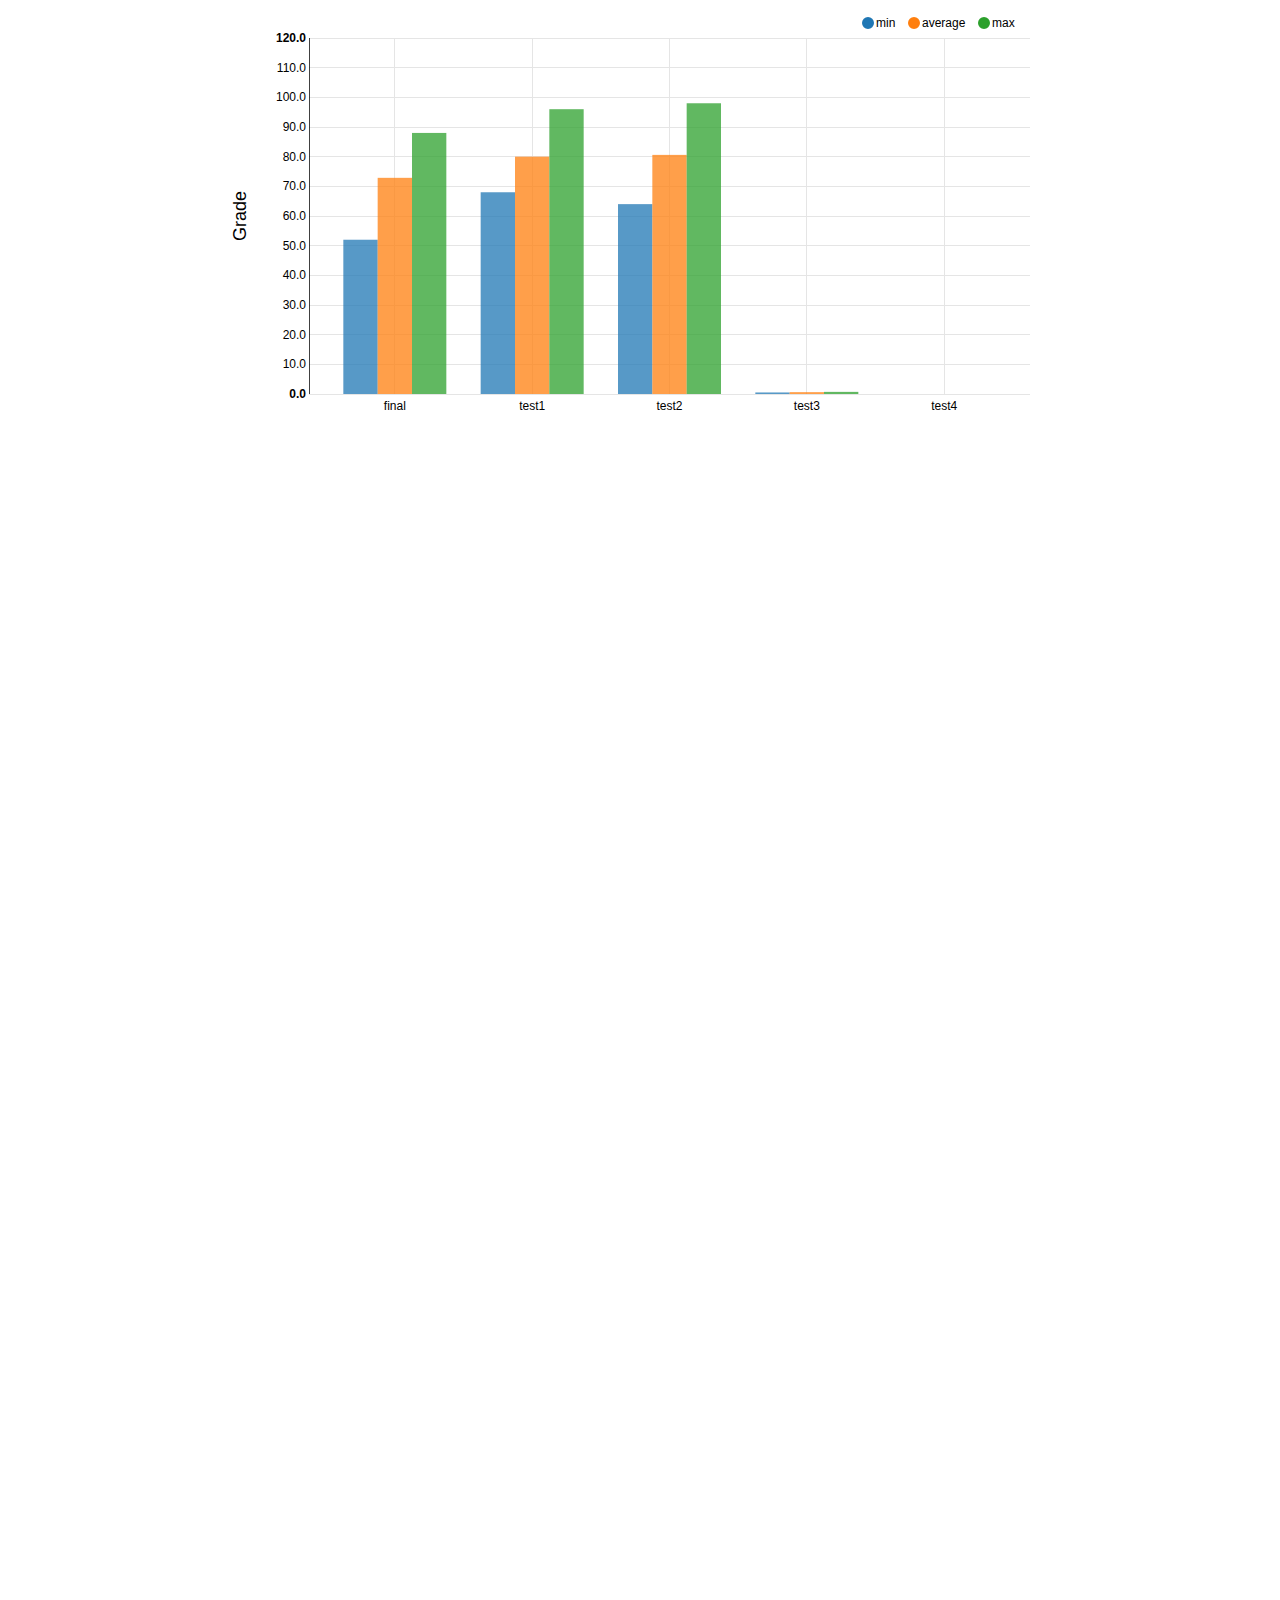
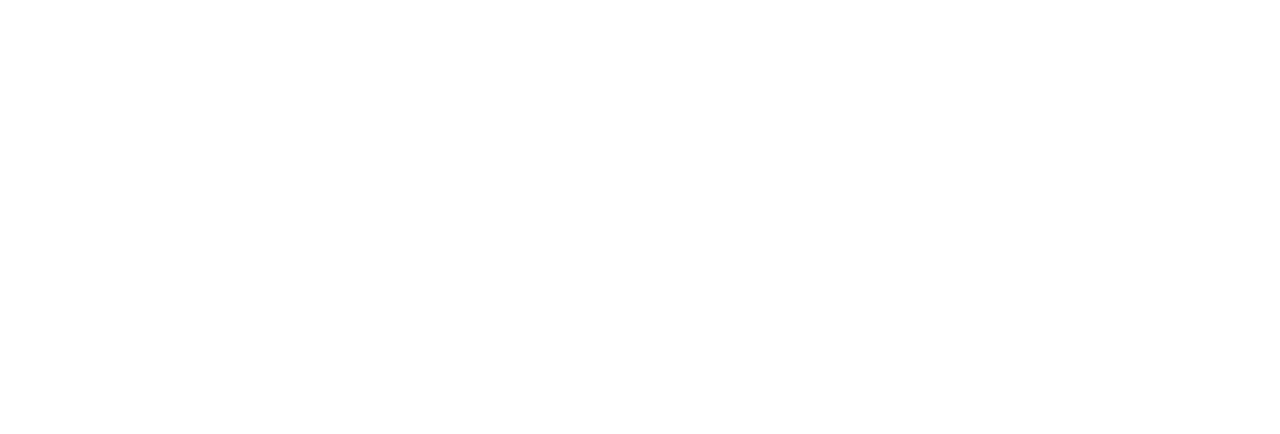
<file: common_html5/js/xapidashboard/examples/childcharts.html>
<html>
<head>
	<title>xAPI Dashboard</title>
	<link rel='stylesheet' href='../lib/nv.d3.css'></link>
	<!--<script type="text/javascript" src="dist/xapidashboard.min.js"></script>-->
	
	<script type="text/javascript" src="../lib/d3.v3.js" charset="utf-8"></script>
	<script type="text/javascript" src="../lib/nv.d3.js"></script>
	<script type="text/javascript" src="../lib/xapiwrapper.min.js"></script>
	<script type="text/javascript" src="../src/chart.js"></script>
	<script type="text/javascript" src="../src/dashboard.js"></script>
	<script type="text/javascript" src="../src/xapicollection.js"></script>
	
	<script src='../extra/gen-lrs-data.js'></script>
</head>
<body>
	<style>
		.nv-axislabel {
			font-size: 18px;
		}
		#main{
			width: 100%;
		}
		svg{
			width: 50%;
			height: 50%;
			float:left;
			clear: left;
		}
		
		#svg{
			width: 65%;
			height: 55%;
			margin: 0 auto;
			float: none;
			
		}
		
		#svg2, #table, #table2{
			width: 40%;
			float: right;
			clear:right;
			text-align:center;
			min-height: 500px;
		}
		
		#children{
			width: 100%;
			clear:both;
			margin-top: -50px;
			padding: 70px 0;
		}
	</style>
	<div id="main">
		<svg id="svg"></svg>
	</div>
	<div id="children">
		<h2 style="text-align:center;"></h2>
		
		<svg id="svg5"></svg>
		<div id="table2"></div>
		
		<svg id="svg3"></svg>
		<svg id="svg2"></svg>
		
		<svg id="svg4"></svg>
		<div id="table"></div>
	</div>

	<script type="text/javascript">
		//To-do: add comments
	
		var wrapper = new XAPIWrapper({"endpoint" : 'https://lrs.adlnet.gov/xAPI/'});
		var dash = new ADL.XAPIDashboard('#svg');
		var saveTest = '', scoreArr, totalStudents = 30;
		
		dash.addStatements(window.statements);
		
		var minMaxAverage = dash.createMultiBarChart({
			pre: function(data){
				return data.where("result.score.raw != null").orderBy("object.definition.name");
			},
			aggregate: ADL.multiAggregate("result.score.raw", ADL.min, ADL.average, ADL.max),
			groupBy:  'object.definition.name',
			customize: function(nvd3Chart){
				nvd3Chart.forceY([0, 120]);
				nvd3Chart.yAxis.axisLabel("Grade");			
			}
		});

		var studentAnswersTable = dash.createTable({
			container: '#table',
			groupBy: 'object.definition.name',
			pre: function(data, event){
				data.where('actor.name = "' + event.in + '"');
			},
			aggregate: ADL.select('result.success'),
			post: function(data){
				//A little postprocessing to remove elements that are not from current test
				//This will eventually be handled by using 'LIKE' (or an arbitrary regex) in where
				var newArr = [];
				for(var i = 0; i < data.length; i++){
					if(data[i].in && data[i].in.indexOf(saveTest) >= 0 && data[i].out != null)
						newArr.push(data[i]);
				}
				newArr.reverse();
				return newArr;
			}
		});

		var studentsInRange = dash.createBarChart({
			container: "#svg4",
			groupBy: 'actor.name',
			pre: function(data, event){
				scoreArr = event.in.split('-');
				return data.where('result.score.raw >= '+scoreArr[0]+' and result.score.raw < '+scoreArr[1]+' and result.score.raw != null and object.definition.name = "' + saveTest + '"')
					.orderBy('result.score.raw', 'desc');
			},
			aggregate: ADL.select('result.score.raw'),
			customize: function(nvd3Chart, event){
				nvd3Chart.xAxis.rotateLabels(45).axisLabel("Student");
				nvd3Chart.yAxis.axisLabel("Grade");
				nvd3Chart.forceY([scoreArr[0] - 5, scoreArr[1]]);
			},
			child: studentAnswersTable
		});
		
		var incorrectStudentsTable = dash.createTable({
			groupBy: 'actor.name',
			pre: function(data, event){
				data.where('result.success = false and object.definition.name = "' + event.in + '"').orderBy("actor.name");
			},
			aggregate: ADL.select("actor.name"),
			container: '#table2'
		});
		
		var incorrectChart = dash.createBarChart({
			pre: function(data, event){
				saveTest = event.in;
				data.where('result.success = false and context.contextActivities.parent.0.id = /'+saveTest+'$/');
			},
			aggregate: ADL.count(),
			groupBy: 'object.definition.name',
			post: function(data){
				data.orderBy('out', 'desc').slice(0, 10);
			},
			customize: function(nvd3Chart){
				nvd3Chart.forceY([0, totalStudents]);
				nvd3Chart.xAxis.rotateLabels(45).axisLabel("Question");
				nvd3Chart.yAxis.axisLabel("% Incorrect");
				ADL.$('h2').textContent = saveTest.charAt(0).toUpperCase() + saveTest.substr(1, saveTest.length) + ' Data';
			},
			container: '#svg5',
			child: incorrectStudentsTable
		});
		
		var scoreRanges = dash.createBarChart({
			container: "#svg3",
			groupBy: "result.score.raw",
			range: {start: 30, end: 100, increment: 10},
			pre: function(data, event){
				return data.where('result.score.raw != null and object.definition.name = "' + saveTest + '"');
			},
			aggregate: ADL.count(),
			post: function(data){
				data.contents.map(function(el){
					el.out *= 1/totalStudents * 100;
				});
			},
			customize: function(nvd3Chart, event){
				nvd3Chart.xAxis.rotateLabels(45).axisLabel("Grade Range");
				nvd3Chart.yAxis.axisLabel("% of Class");
			},
			child: studentsInRange
		});
		
		var scoreRangesPie = dash.createPieChart({
			container: "#svg2",
			groupBy: "result.score.raw",
			range: {start: 30, end: 100, increment: 10},
			pre: function(data, event){
				return data.where('result.score.raw != null and object.definition.name = "' + event.in + '"');
			},
			aggregate: ADL.count(),
			customize: function(chart){ chart.height(450).width(500); },
			child: studentsInRange
		});

		minMaxAverage.addChild([incorrectChart, scoreRanges, scoreRangesPie]);
		minMaxAverage.draw();		

		/*if( window.statements ){
			dash.addStatements(window.statements);
			window.statements = null;
			generateGraphs();
		}
		else {
			dash.fetchAllStatements({'since': new Date(Date.now() - set.day * 30).toISOString()}, wrapper, generateGraphs);
		}*/
	</script>
</body>
</html>
</file>
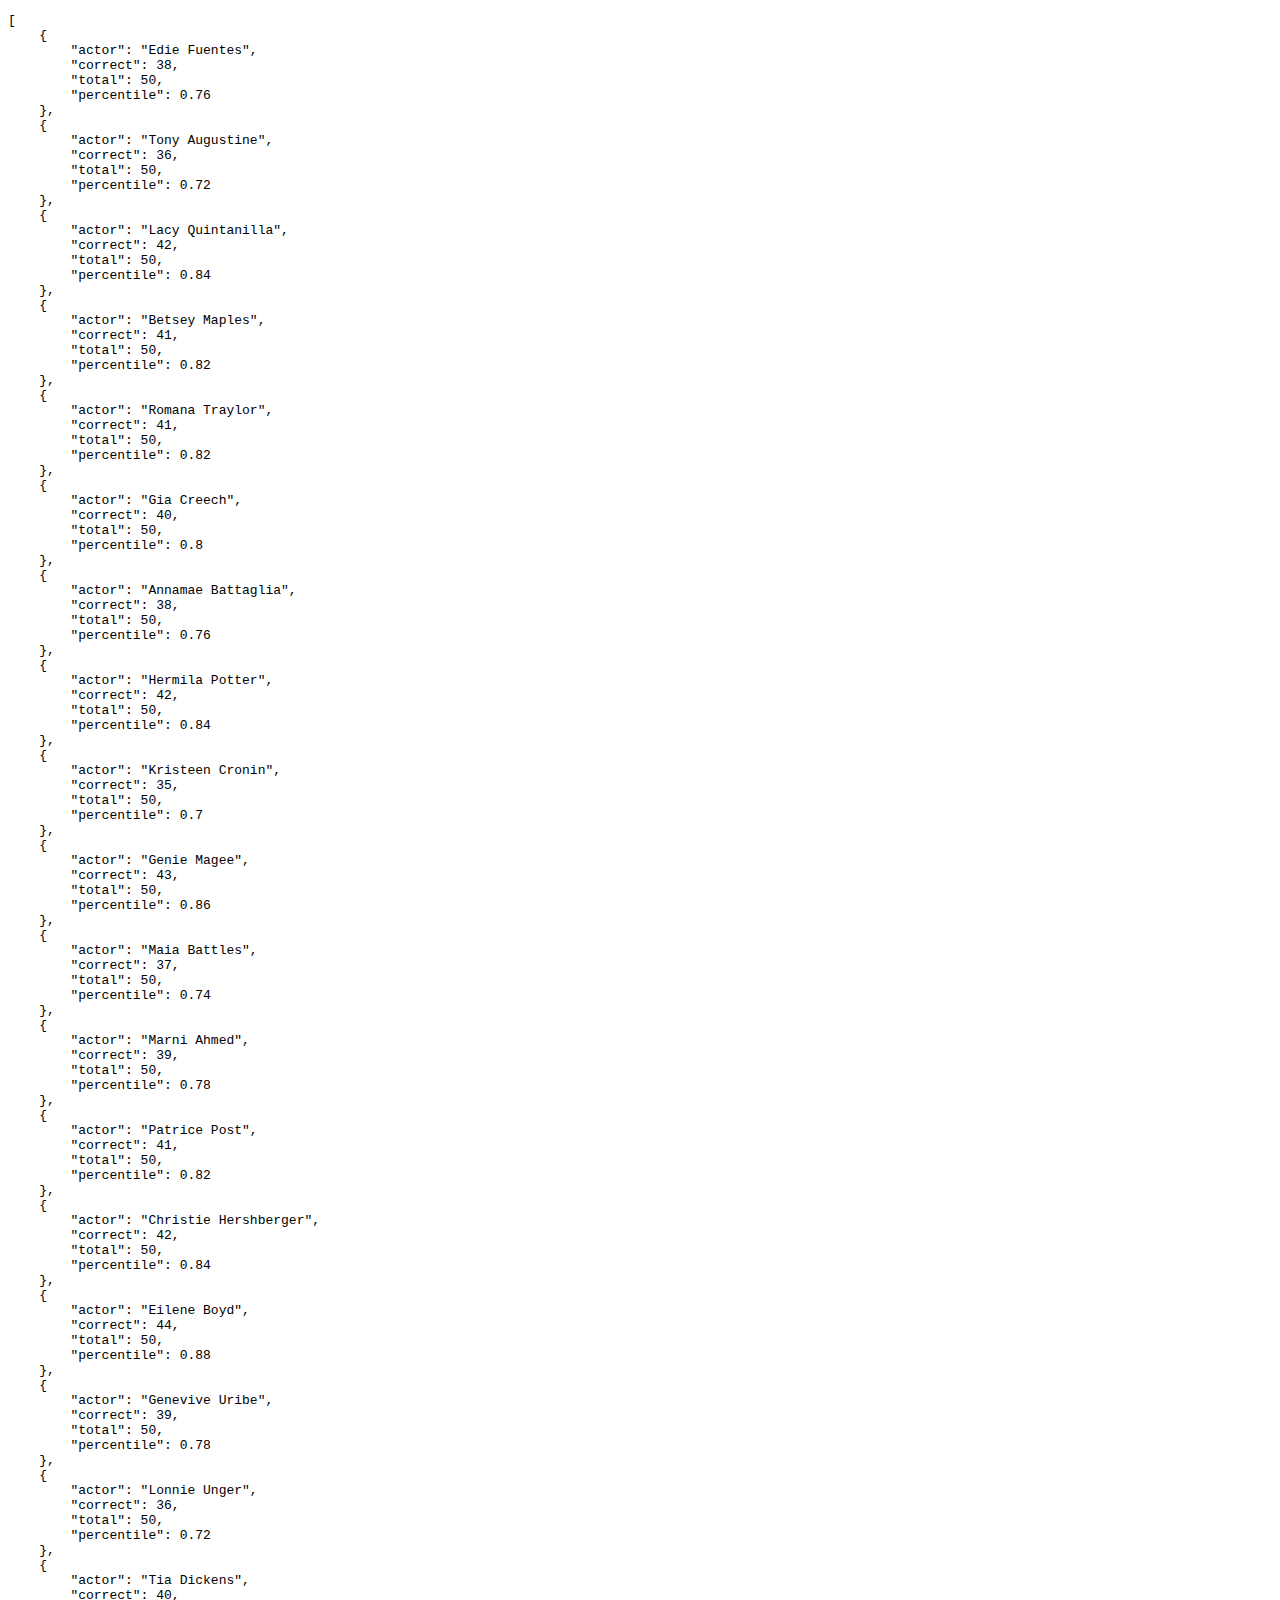
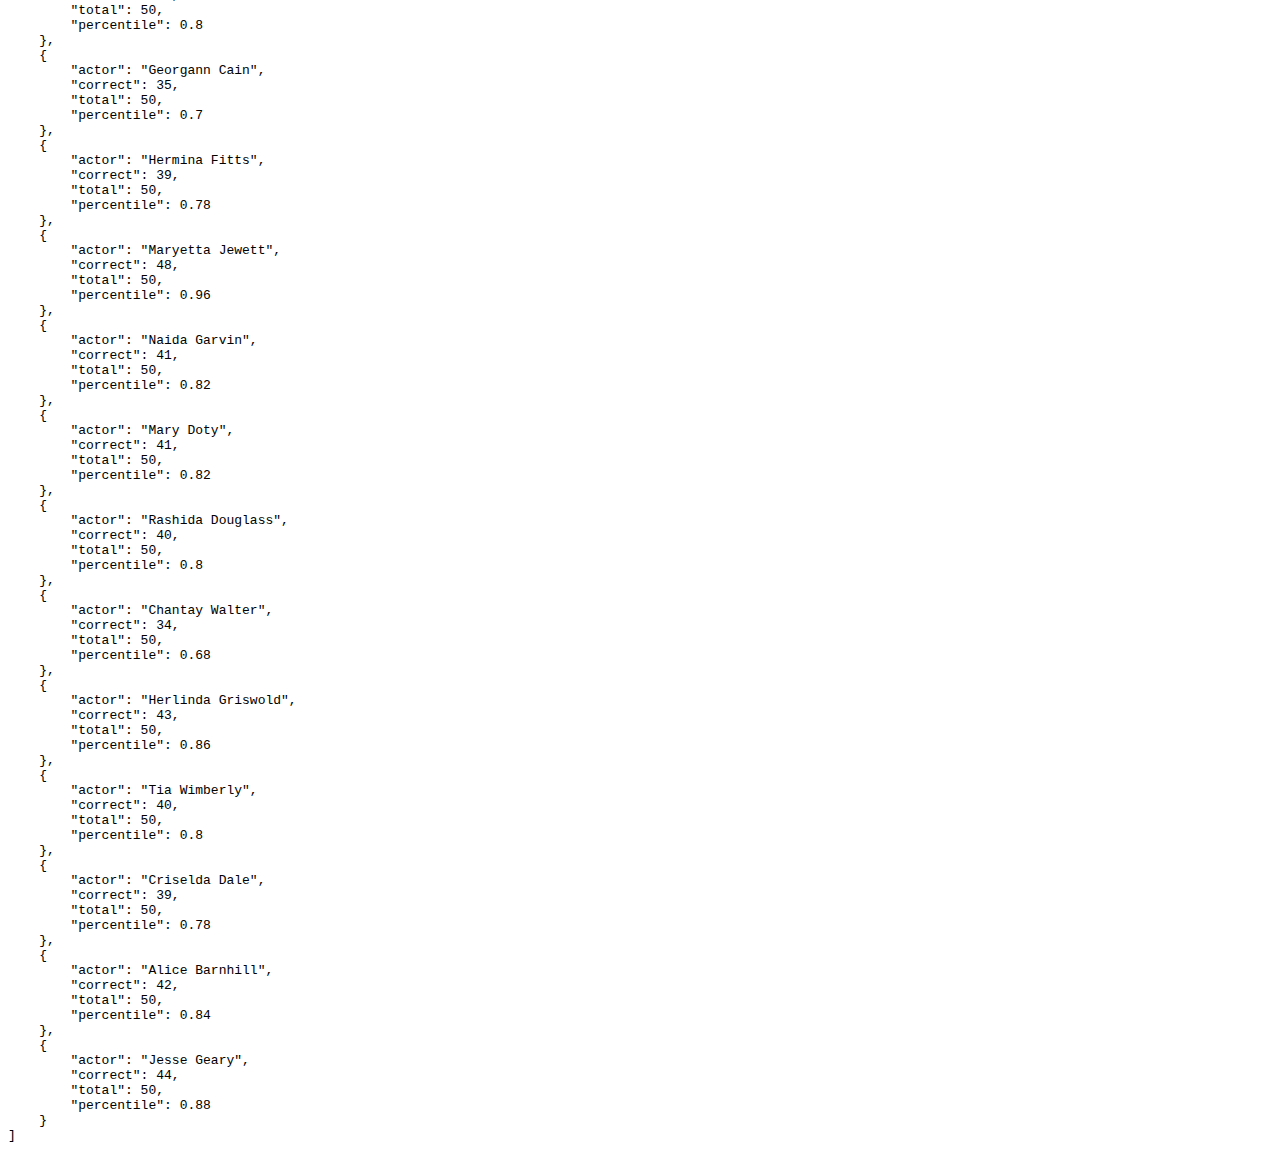
<file: common_html5/js/xapidashboard/examples/computation.html>
<!DOCTYPE html>
<html>
	<head>
		<title>Collection Computation</title>
		<script src='../dist/xapicollection.js'></script>
		<script src='../extra/gen-lrs-data.js'></script>
		<script>
			function ready(){

				console.time('Total operating time');
				var c = new ADL.CollectionSync(window.statements);
				c
					.where('result.success != null and context.contextActivities.parent.0.id = /test1$/')
					.groupBy('actor.name')
					.count()
					.groupBy('result.success')
					.count(1)
					.relate('group','count')
					.select('group as actor, true as correct, count as total')
					.math('percentile', '$(correct)/$(total)')
					.exec(function(data){
						console.timeEnd('Total operating time');
						document.body.innerHTML += '<pre>'+JSON.stringify(data, null, '    ')+'</pre>';
					});

			};
		</script>
	</head>
	<body onload='ready()'>
	</body>
</html>
</file>
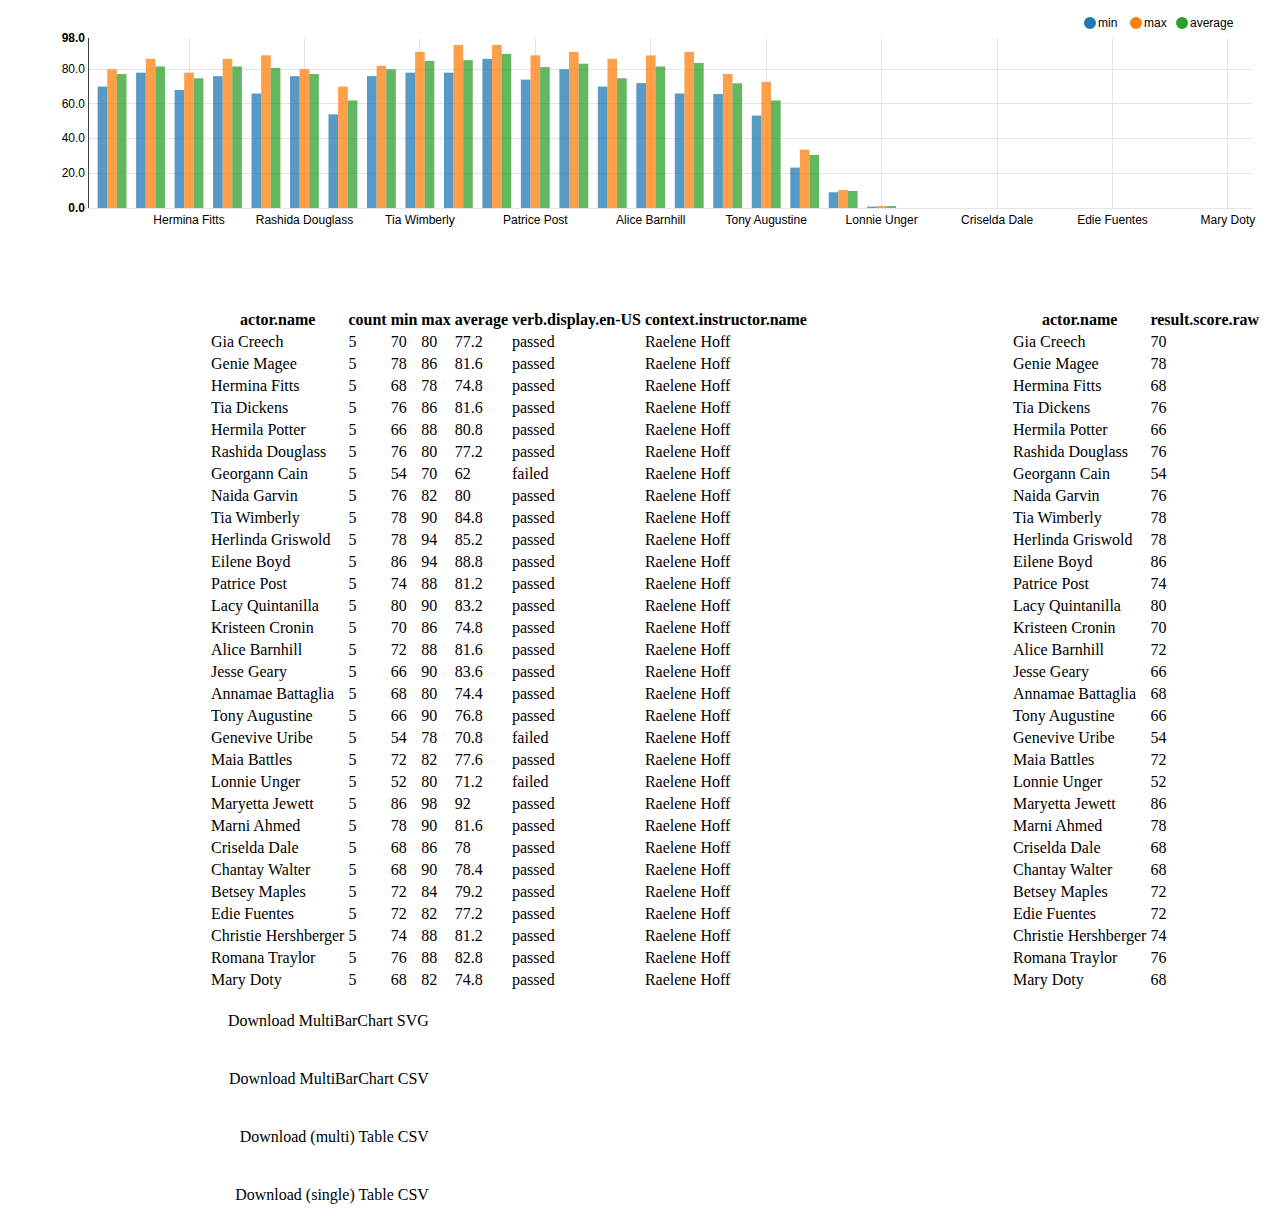
<file: common_html5/js/xapidashboard/examples/multiAggregateExport.html>
<!DOCTYPE html>
<html>
	<head>
		<title>Live LRS Demo</title>
		<link rel='stylesheet' href='../lib/nv.d3.css'/>
		<script type="text/javascript" src="../lib/d3.v3.js" charset="utf-8"></script>
		<script type="text/javascript" src="../lib/nv.d3.js"></script>
		<script type="text/javascript" src="../src/chart.js"></script>
		<script type="text/javascript" src="../src/dashboard.js"></script>
		<script type="text/javascript" src="../src/xapicollection.js"></script>
		<script src='../extra/gen-lrs-data.js'></script>
		<style>
			/* Just some basic styles, nothing really critical */
			div{
				float:left;
				margin-left: 200px;
			}
			.links a{
				display:block;
				float:right;
				margin: 20px;
				clear:both;
			}
		</style>
	</head>
	<body>
		<svg style="height: 300px;" id="multi"></svg>
		<div id='multiTableContainer'></div>
		<div id='tableContainer'></div>
		<div class="links">
			<a id="mbSVG" download="mb.svg">Download MultiBarChart SVG</a>
			<a id="mbCSV" download="mb.csv">Download MultiBarChart CSV</a>
			<a id="mtCSV" download="mt.csv">Download (multi) Table CSV</a>
			<a id="stCSV" download="st.csv">Download (single) Table CSV</a>
		</div>
		<script>
			var dash = new ADL.XAPIDashboard();
			dash.addStatements(window.statements);
			
			//We could have also added a "pre" option to each of the charts
			dash.data.where('result.score.raw != null');
			
			//Add a table
			var table = dash.createTable({
				container: '#tableContainer',
				groupBy: 'actor.name',
				aggregate: ADL.min('result.score.raw')
			});	
			
			//Add a table
			var multiTable = dash.createTable({
				container: '#multiTableContainer',
				groupBy: 'actor.name',
				aggregate: ADL.multiAggregate('result.score.raw', ADL.count, ADL.min, ADL.max, ADL.average, ADL.select('verb.display.en-US'), ADL.select('context.instructor.name'))
			});						

			//Add a multiBarChart
			var multiBar = dash.createMultiBarChart({
				container: '#multi',
				groupBy: 'actor.name',
				aggregate: ADL.multiAggregate('result.score.raw', ADL.min, ADL.max, ADL.average)
			});

			table.draw();
			multiTable.draw();
			multiBar.draw();
			
			//We use setTimeout before exporting the data because we must wait until 
			//the charts have finished processing and asynchronously drawing
			window.setTimeout(function(){
				
				//ADL.$ is equal to window.querySelector. What we do is we select each of the links
				//and set their href properties to either an SVG data URI or a CSV data URI. The browser
				//should download the data because we've added the "download" attribute to each "a" tag in the HTML above
				ADL.$('#mbSVG').href = multiBar.getSVGDataURI();
				ADL.$('#mbCSV').href = multiBar.getCSVDataURI();
				ADL.$('#mtCSV').href = multiTable.getCSVDataURI();
				ADL.$('#stCSV').href = table.getCSVDataURI();
			}, 3000);
		</script>
	</body>
</html>
</file>
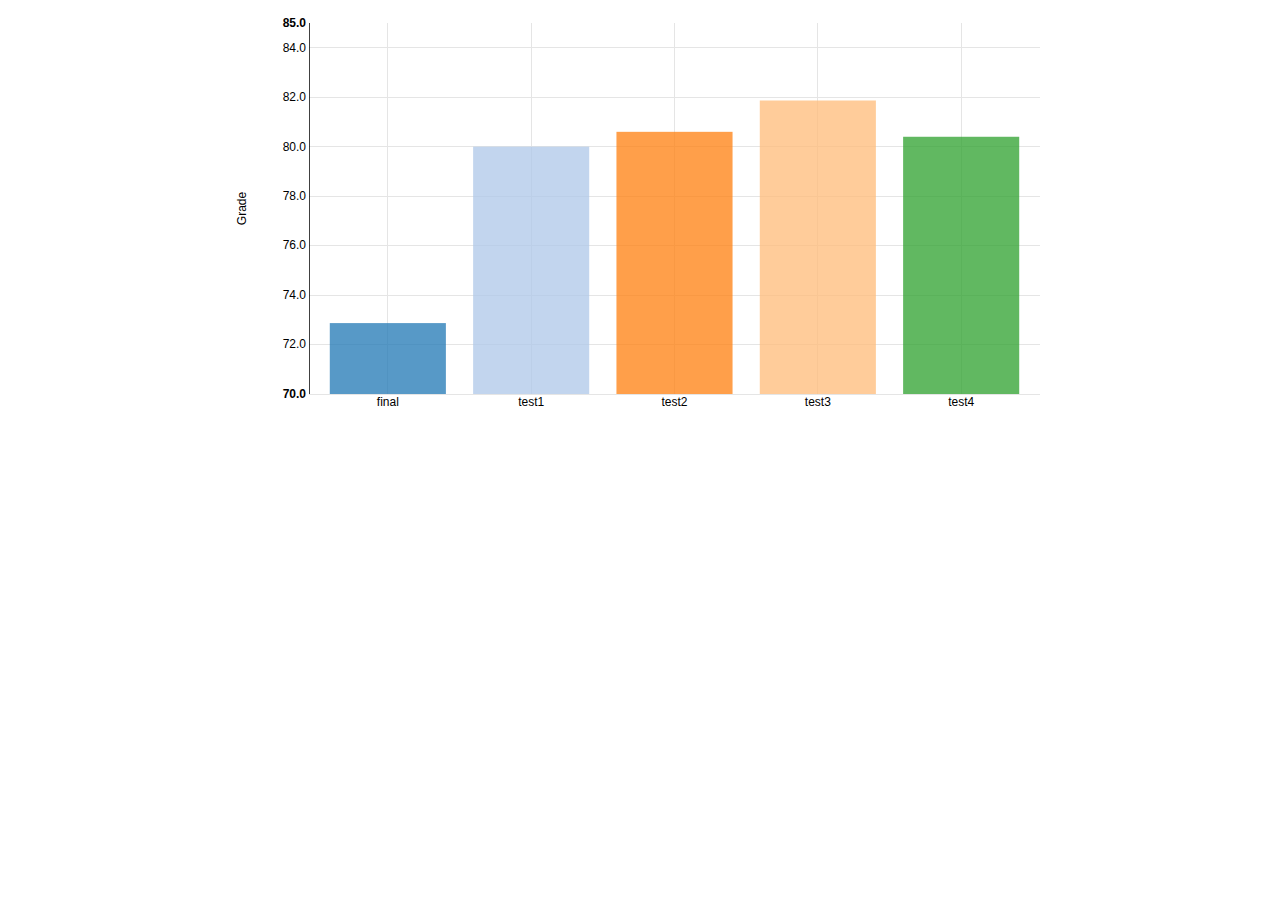
<file: common_html5/js/xapidashboard/examples/process.html>
<html>
<head>
	<title>xAPI Dashboard</title>
	<link rel='stylesheet' href='../lib/nv.d3.css'></link>
	<!--<script type="text/javascript" src="dist/xapidashboard.min.js"></script>-->
	
	<script type="text/javascript" src="../lib/d3.v3.js" charset="utf-8"></script>
	<script type="text/javascript" src="../lib/nv.d3.js"></script>
	<script type="text/javascript" src="../lib/xapiwrapper.min.js"></script>
	<script type="text/javascript" src="../src/chart.js"></script>
	<script type="text/javascript" src="../src/dashboard.js"></script>
	<script type="text/javascript" src="../src/xapicollection.js"></script>
	
	<script src='../extra/gen-lrs-data.js'></script>
</head>
<body>
	<style>
		svg{
			width: 65%;
			height: 55%;
			margin: 0 auto;
		}
	</style>
	<svg id="svg"></svg>

	<script type="text/javascript">
		//We could have also added a "container" option to the chart.
		var dash = new ADL.XAPIDashboard('#svg');
		
		dash.addStatements(window.statements);
		dash.createBarChart({
			process: function(data, event, opts){
				/* 
					With process, you are responsible for the formatting of the data (see the call to select below).
					opts is the chart's options object. You can access groupBy, range, and other properties.
					opts.cb is a callback used internally. It must be given to exec. 
				*/
				
				data.where("result.score.raw != null").orderBy("object.definition.name");
				data.groupBy('object.definition.name').average('result.score.raw').select('group as in, average as out').exec(opts.cb);				
			},
			customize: function(nvd3Chart){
				nvd3Chart.forceY([70, 85]);
				nvd3Chart.yAxis.axisLabel("Grade");			
			}
		}).draw();		
	</script>
</body>
</html>
</file>
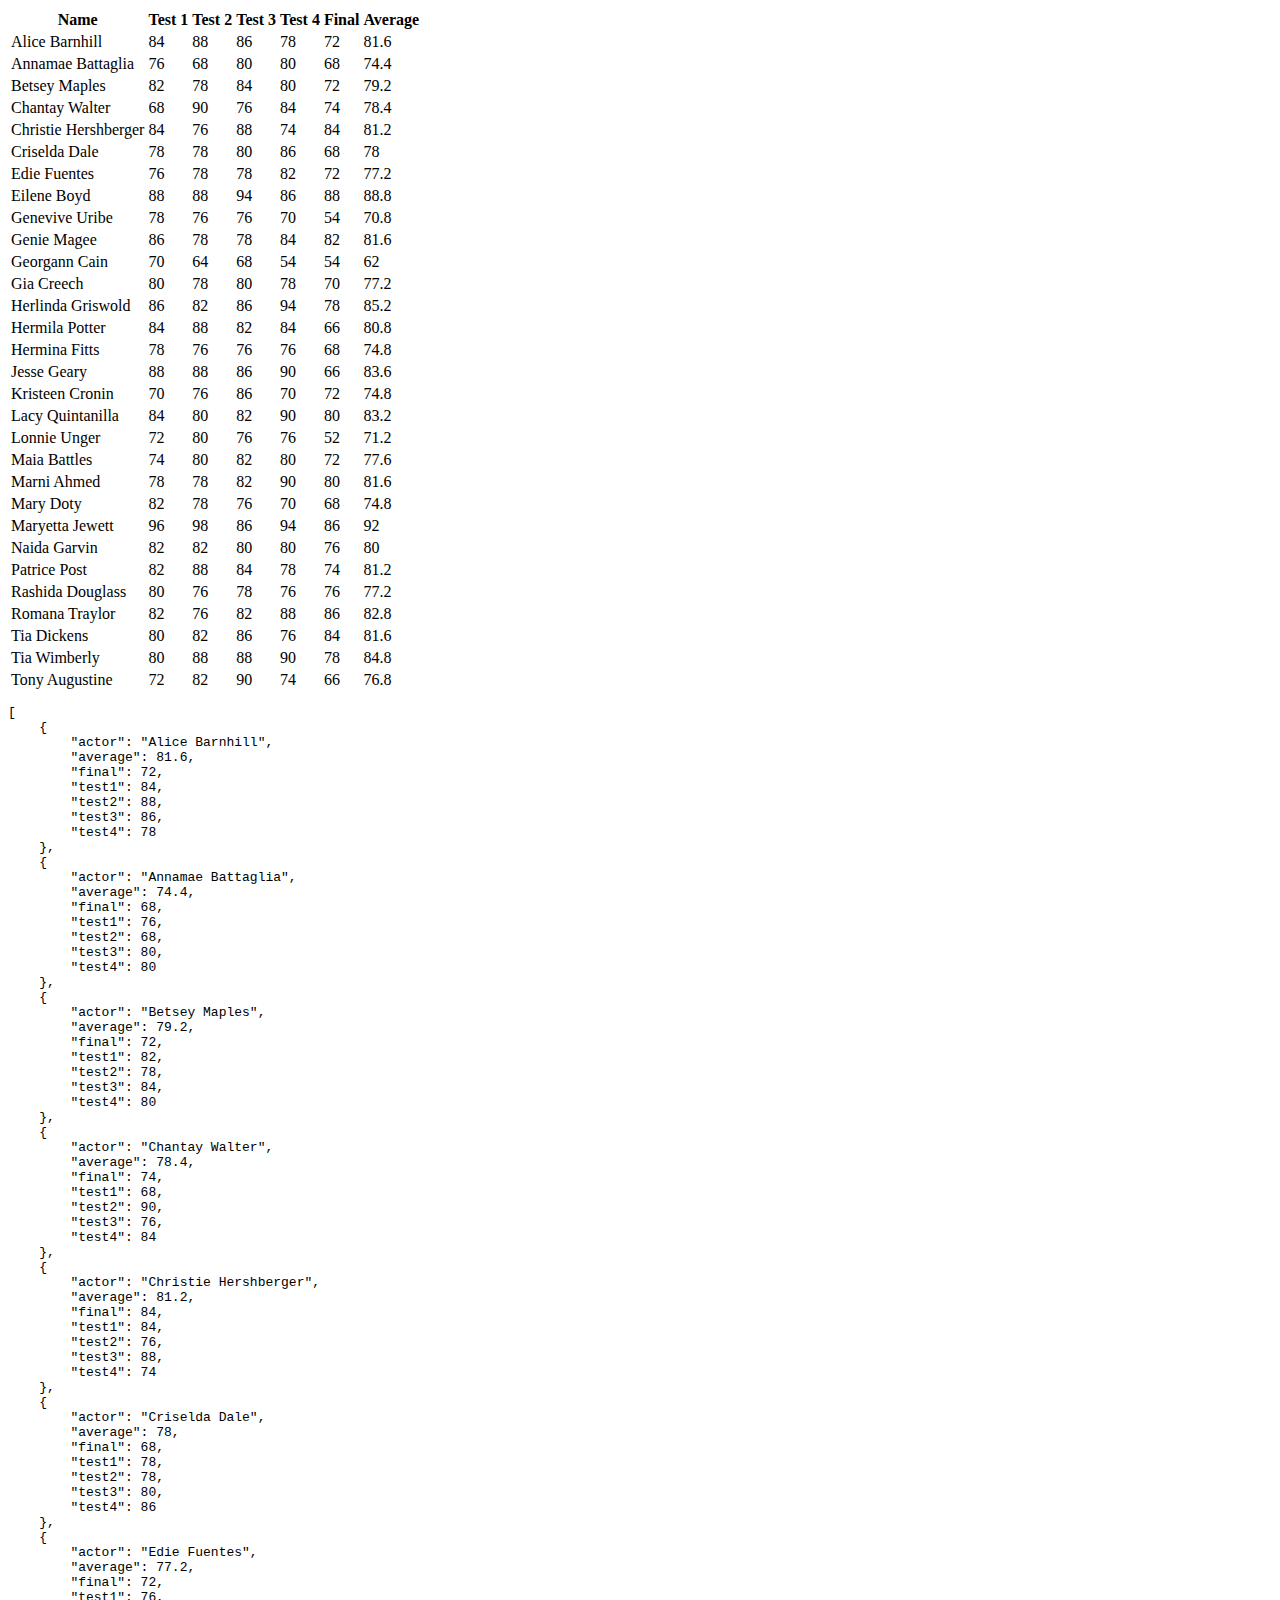
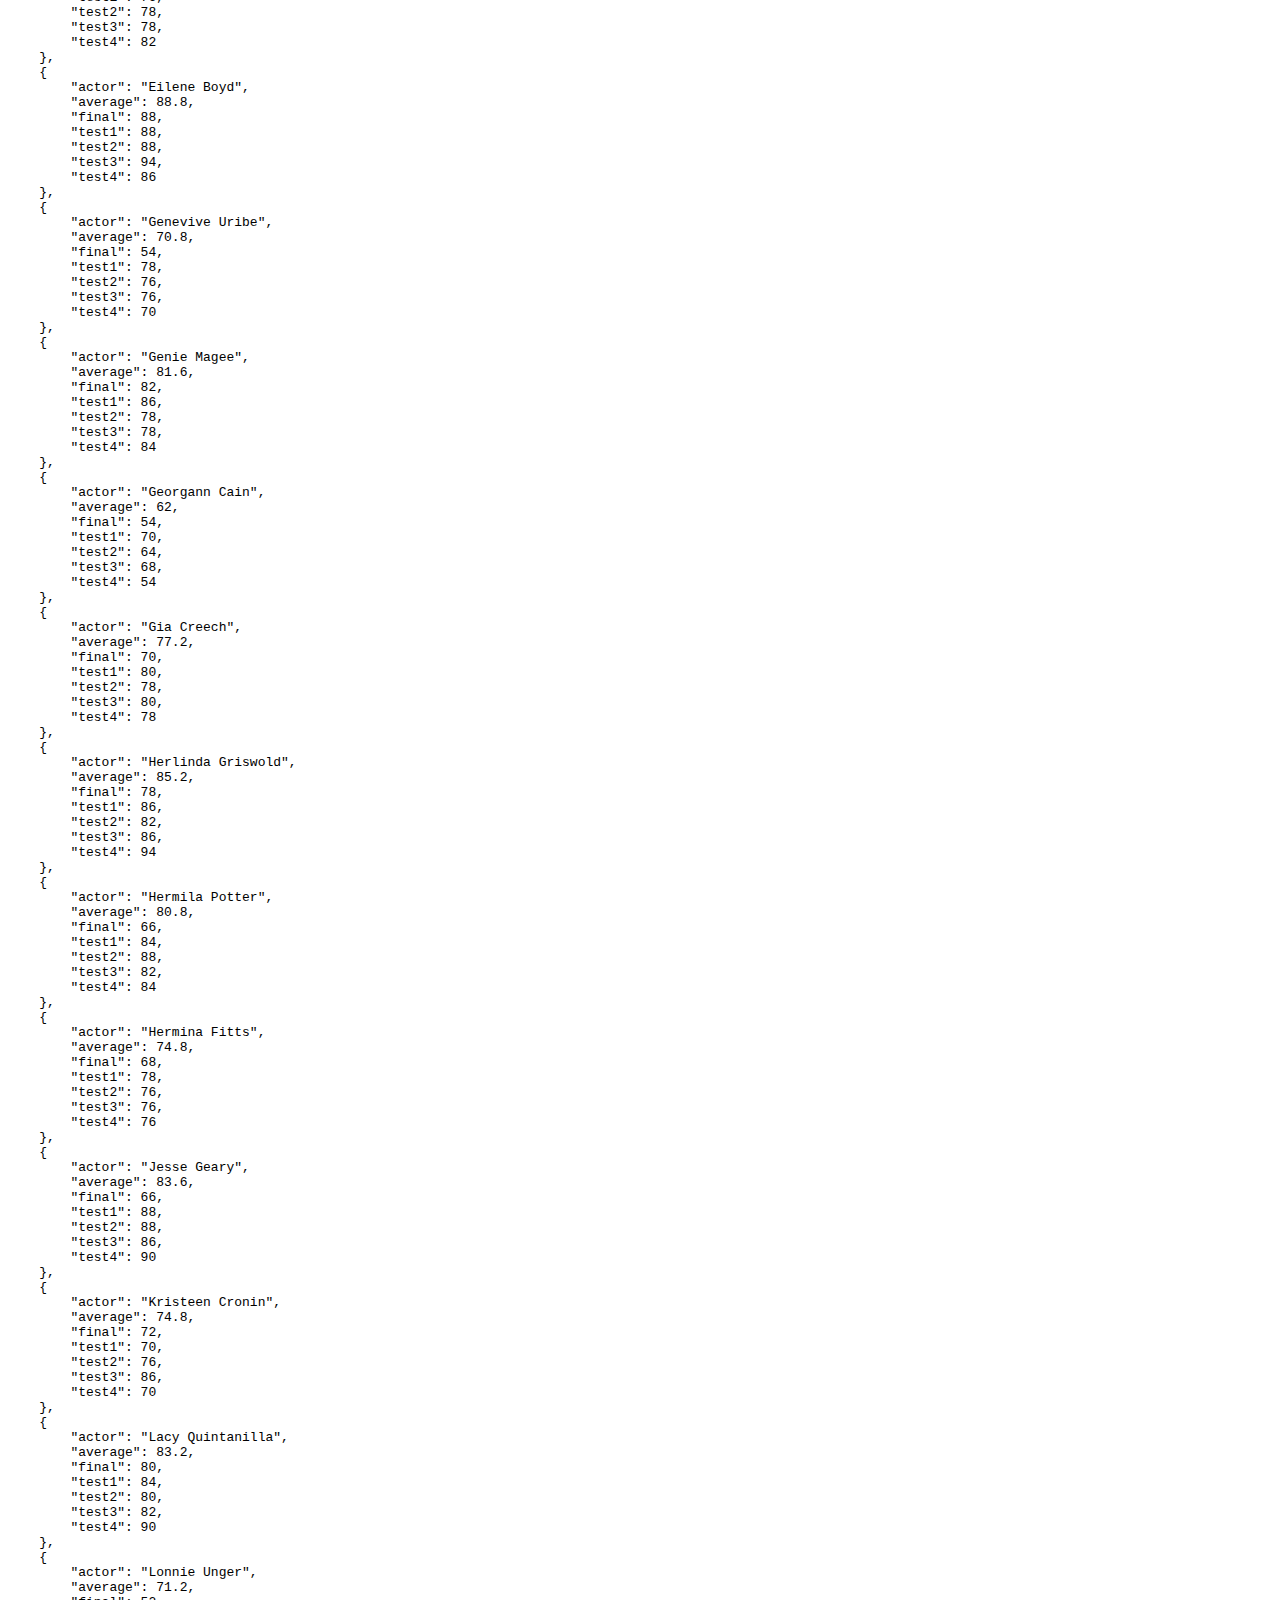
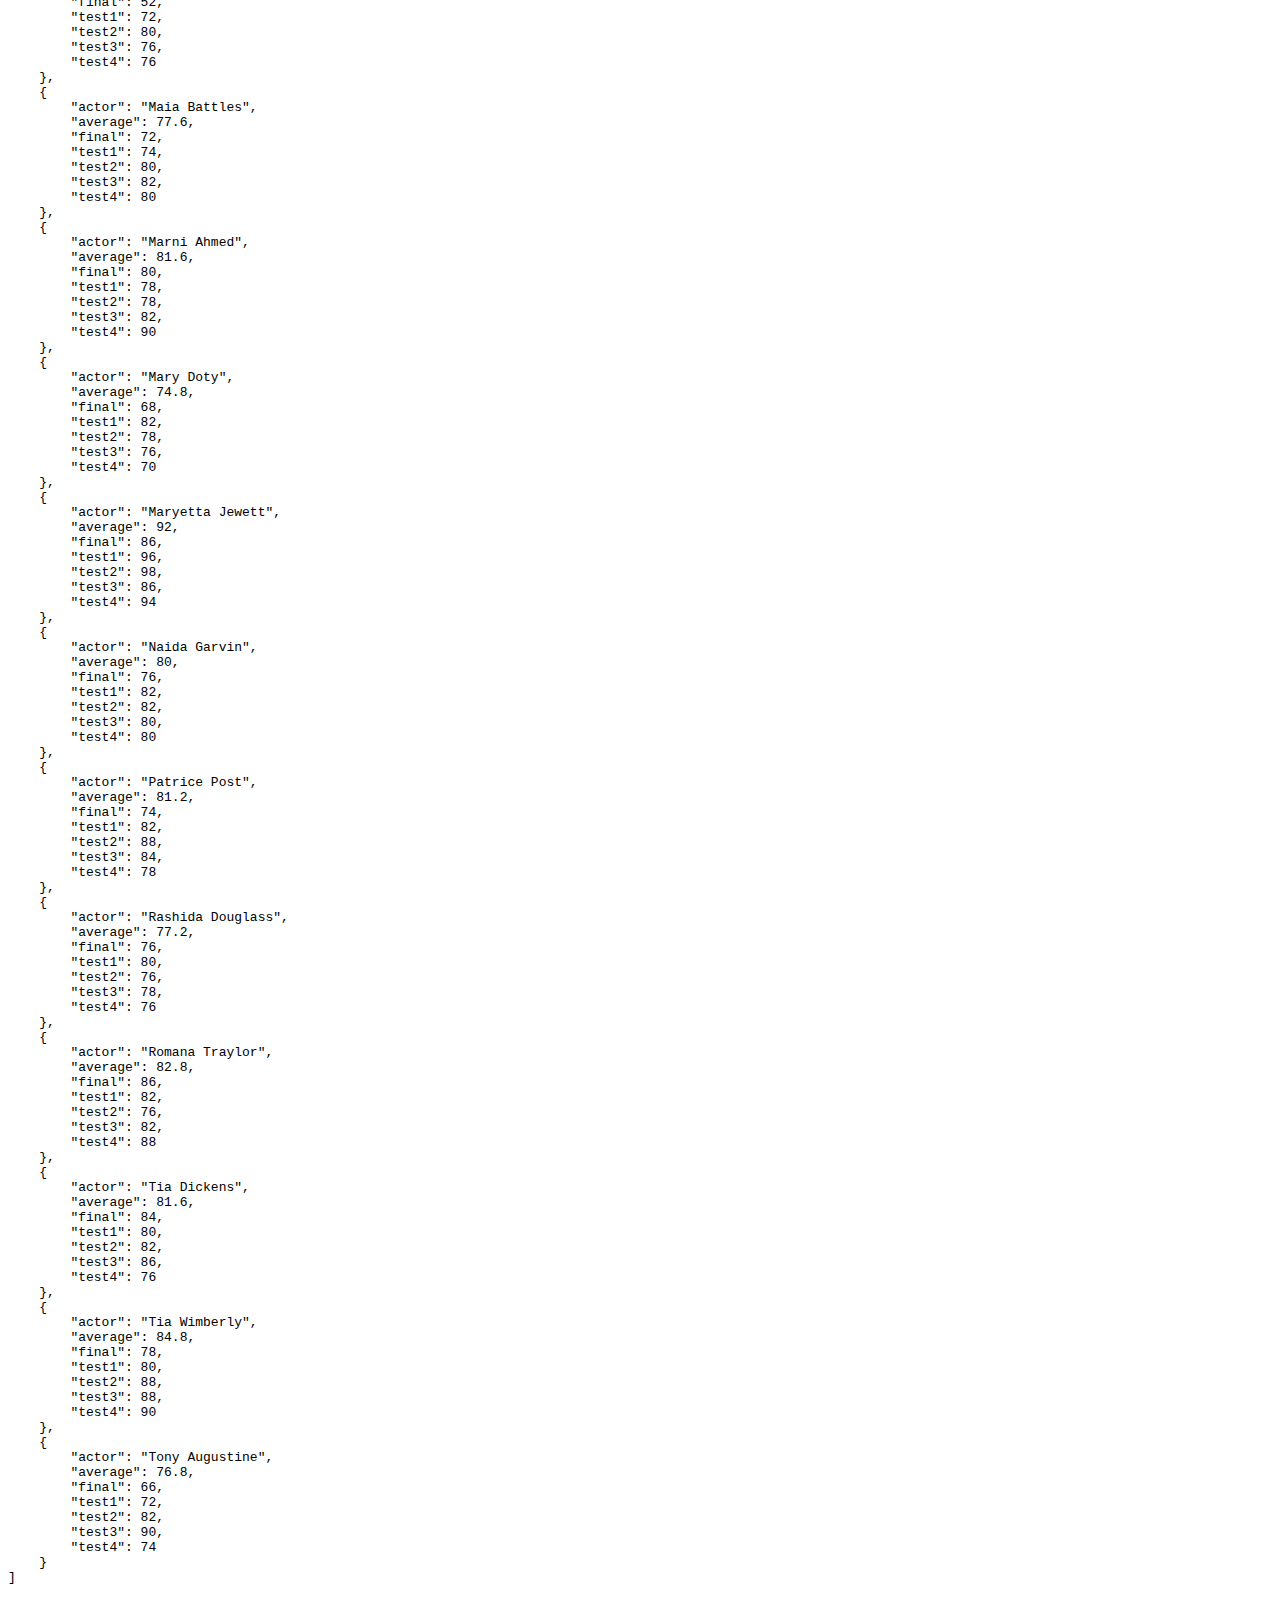
<file: common_html5/js/xapidashboard/examples/simpletable.html>
<!DOCTYPE html>
<html>
	<head>
		<title>Sample Table</title>
		<script src='../src/xapicollection.js'></script>
		<script src='../extra/gen-lrs-data.js'></script>
		<script src='../extra/knockout-3.1.0.js'></script>
		<script>
			function ready(){

				console.time('Total operating time');
				var c = new ADL.CollectionAsync(window.statements);
				c
					.where('result.score.raw != null')
					.groupBy('actor.name')
					.average('result.score.raw')
					.relate('object.id','result.score.raw')
					.select('group as actor,average, '+
						'[http://myschool.edu/xapi/cop-3223/final] as final, '+
						'[http://myschool.edu/xapi/cop-3223/test1] as test1, '+
						'[http://myschool.edu/xapi/cop-3223/test2] as test2, '+
						'[http://myschool.edu/xapi/cop-3223/test3] as test3, '+
						'[http://myschool.edu/xapi/cop-3223/test4] as test4')
					.orderBy('actor')
					.exec(function(data){
						document.body.innerHTML += '<pre>'+JSON.stringify(data, null, '    ')+'</pre>';
						ko.applyBindings(data);
					});
			};
		</script>
	</head>
	<body onload='ready()'>
		<table>
			<tr>
				<th>Name</th>
				<th>Test 1</th>
				<th>Test 2</th>
				<th>Test 3</th>
				<th>Test 4</th>
				<th>Final</th>
				<th>Average</th>
			</tr>
			<!-- ko foreach: $data -->
			<tr>
				<td data-bind='text: actor'/>
				<td data-bind='text: test1'/>
				<td data-bind='text: test2'/>
				<td data-bind='text: test3'/>
				<td data-bind='text: test4'/>
				<td data-bind='text: final'/>
				<td data-bind='text: average'/>
			</tr>
			<!-- /ko -->
		</table>
	</body>
</html>
</file>
<file: common_html5/js/xapidashboard/lib/nv.d3.css>
/********************
 * HTML CSS
 */


.chartWrap {
  margin: 0;
  padding: 0;
  overflow: hidden;
}

/********************
  Box shadow and border radius styling
*/
.nvtooltip.with-3d-shadow, .with-3d-shadow .nvtooltip {
  -moz-box-shadow: 0 5px 10px rgba(0,0,0,.2);
  -webkit-box-shadow: 0 5px 10px rgba(0,0,0,.2);
  box-shadow: 0 5px 10px rgba(0,0,0,.2);

  -webkit-border-radius: 6px;
  -moz-border-radius: 6px;
  border-radius: 6px;
}

/********************
 * TOOLTIP CSS
 */

.nvtooltip {
  position: absolute;
  background-color: rgba(255,255,255,1.0);
  padding: 1px;
  border: 1px solid rgba(0,0,0,.2);
  z-index: 10000;

  font-family: Arial;
  font-size: 13px;
  text-align: left;
  pointer-events: none;

  white-space: nowrap;

  -webkit-touch-callout: none;
  -webkit-user-select: none;
  -khtml-user-select: none;
  -moz-user-select: none;
  -ms-user-select: none;
  user-select: none;
}

/*Give tooltips that old fade in transition by
    putting a "with-transitions" class on the container div.
*/
.nvtooltip.with-transitions, .with-transitions .nvtooltip {
  transition: opacity 250ms linear;
  -moz-transition: opacity 250ms linear;
  -webkit-transition: opacity 250ms linear;

  transition-delay: 250ms;
  -moz-transition-delay: 250ms;
  -webkit-transition-delay: 250ms;
}

.nvtooltip.x-nvtooltip,
.nvtooltip.y-nvtooltip {
  padding: 8px;
}

.nvtooltip h3 {
  margin: 0;
  padding: 4px 14px;
  line-height: 18px;
  font-weight: normal;
  background-color: rgba(247,247,247,0.75);
  text-align: center;

  border-bottom: 1px solid #ebebeb;

  -webkit-border-radius: 5px 5px 0 0;
  -moz-border-radius: 5px 5px 0 0;
  border-radius: 5px 5px 0 0;
}

.nvtooltip p {
  margin: 0;
  padding: 5px 14px;
  text-align: center;
}

.nvtooltip span {
  display: inline-block;
  margin: 2px 0;
}

.nvtooltip table {
  margin: 6px;
  border-spacing:0;
}


.nvtooltip table td {
  padding: 2px 9px 2px 0;
  vertical-align: middle;
}

.nvtooltip table td.key {
  font-weight:normal;
}
.nvtooltip table td.value {
  text-align: right;
  font-weight: bold;
}

.nvtooltip table tr.highlight td {
  padding: 1px 9px 1px 0;
  border-bottom-style: solid;
  border-bottom-width: 1px;
  border-top-style: solid;
  border-top-width: 1px;
}

.nvtooltip table td.legend-color-guide div {
  width: 8px;
  height: 8px;
  vertical-align: middle;
}

.nvtooltip .footer {
  padding: 3px;
  text-align: center;
}


.nvtooltip-pending-removal {
  position: absolute;
  pointer-events: none;
}


/********************
 * SVG CSS
 */


svg {
  -webkit-touch-callout: none;
  -webkit-user-select: none;
  -khtml-user-select: none;
  -moz-user-select: none;
  -ms-user-select: none;
  user-select: none;
  /* Trying to get SVG to act like a greedy block in all browsers */
  display: block;
  width:100%;
  height:100%;
}


svg text {
  font: normal 12px Arial;
}

svg .title {
 font: bold 14px Arial;
}

.nvd3 .nv-background {
  fill: white;
  fill-opacity: 0;
  /*
  pointer-events: none;
  */
}

.nvd3.nv-noData {
  font-size: 18px;
  font-weight: bold;
}


/**********
*  Brush
*/

.nv-brush .extent {
  fill-opacity: .125;
  shape-rendering: crispEdges;
}



/**********
*  Legend
*/

.nvd3 .nv-legend .nv-series {
  cursor: pointer;
}

.nvd3 .nv-legend .disabled circle {
  fill-opacity: 0;
}



/**********
*  Axes
*/
.nvd3 .nv-axis {
  pointer-events:none;
}

.nvd3 .nv-axis path {
  fill: none;
  stroke: #000;
  stroke-opacity: .75;
  shape-rendering: crispEdges;
}

.nvd3 .nv-axis path.domain {
  stroke-opacity: .75;
}

.nvd3 .nv-axis.nv-x path.domain {
  stroke-opacity: 0;
}

.nvd3 .nv-axis line {
  fill: none;
  stroke: #e5e5e5;
  shape-rendering: crispEdges;
}

.nvd3 .nv-axis .zero line,
/*this selector may not be necessary*/ .nvd3 .nv-axis line.zero {
  stroke-opacity: .75;
}

.nvd3 .nv-axis .nv-axisMaxMin text {
  font-weight: bold;
}

.nvd3 .x  .nv-axis .nv-axisMaxMin text,
.nvd3 .x2 .nv-axis .nv-axisMaxMin text,
.nvd3 .x3 .nv-axis .nv-axisMaxMin text {
  text-anchor: middle
}



/**********
*  Brush
*/

.nv-brush .resize path {
  fill: #eee;
  stroke: #666;
}



/**********
*  Bars
*/

.nvd3 .nv-bars .negative rect {
    zfill: brown;
}

.nvd3 .nv-bars rect {
  zfill: steelblue;
  fill-opacity: .75;

  transition: fill-opacity 250ms linear;
  -moz-transition: fill-opacity 250ms linear;
  -webkit-transition: fill-opacity 250ms linear;
}

.nvd3 .nv-bars rect.hover {
  fill-opacity: 1;
}

.nvd3 .nv-bars .hover rect {
  fill: lightblue;
}

.nvd3 .nv-bars text {
  fill: rgba(0,0,0,0);
}

.nvd3 .nv-bars .hover text {
  fill: rgba(0,0,0,1);
}


/**********
*  Bars
*/

.nvd3 .nv-multibar .nv-groups rect,
.nvd3 .nv-multibarHorizontal .nv-groups rect,
.nvd3 .nv-discretebar .nv-groups rect {
  stroke-opacity: 0;

  transition: fill-opacity 250ms linear;
  -moz-transition: fill-opacity 250ms linear;
  -webkit-transition: fill-opacity 250ms linear;
}

.nvd3 .nv-multibar .nv-groups rect:hover,
.nvd3 .nv-multibarHorizontal .nv-groups rect:hover,
.nvd3 .nv-discretebar .nv-groups rect:hover {
  fill-opacity: 1;
}

.nvd3 .nv-discretebar .nv-groups text,
.nvd3 .nv-multibarHorizontal .nv-groups text {
  font-weight: bold;
  fill: rgba(0,0,0,1);
  stroke: rgba(0,0,0,0);
}

/***********
*  Pie Chart
*/

.nvd3.nv-pie path {
  stroke-opacity: 0;
  transition: fill-opacity 250ms linear, stroke-width 250ms linear, stroke-opacity 250ms linear;
  -moz-transition: fill-opacity 250ms linear, stroke-width 250ms linear, stroke-opacity 250ms linear;
  -webkit-transition: fill-opacity 250ms linear, stroke-width 250ms linear, stroke-opacity 250ms linear;

}

.nvd3.nv-pie .nv-slice text {
  stroke: #000;
  stroke-width: 0;
}

.nvd3.nv-pie path {
  stroke: #fff;
  stroke-width: 1px;
  stroke-opacity: 1;
}

.nvd3.nv-pie .hover path {
  fill-opacity: .7;
}
.nvd3.nv-pie .nv-label {
  pointer-events: none;
}
.nvd3.nv-pie .nv-label rect {
  fill-opacity: 0;
  stroke-opacity: 0;
}

/**********
* Lines
*/

.nvd3 .nv-groups path.nv-line {
  fill: none;
  stroke-width: 1.5px;
  /*
  stroke-linecap: round;
  shape-rendering: geometricPrecision;

  transition: stroke-width 250ms linear;
  -moz-transition: stroke-width 250ms linear;
  -webkit-transition: stroke-width 250ms linear;

  transition-delay: 250ms
  -moz-transition-delay: 250ms;
  -webkit-transition-delay: 250ms;
  */
}

.nvd3 .nv-groups path.nv-line.nv-thin-line {
  stroke-width: 1px;
}


.nvd3 .nv-groups path.nv-area {
  stroke: none;
  /*
  stroke-linecap: round;
  shape-rendering: geometricPrecision;

  stroke-width: 2.5px;
  transition: stroke-width 250ms linear;
  -moz-transition: stroke-width 250ms linear;
  -webkit-transition: stroke-width 250ms linear;

  transition-delay: 250ms
  -moz-transition-delay: 250ms;
  -webkit-transition-delay: 250ms;
  */
}

.nvd3 .nv-line.hover path {
  stroke-width: 6px;
}

/*
.nvd3.scatter .groups .point {
  fill-opacity: 0.1;
  stroke-opacity: 0.1;
}
  */

.nvd3.nv-line .nvd3.nv-scatter .nv-groups .nv-point {
  fill-opacity: 0;
  stroke-opacity: 0;
}

.nvd3.nv-scatter.nv-single-point .nv-groups .nv-point {
  fill-opacity: .5 !important;
  stroke-opacity: .5 !important;
}


.with-transitions .nvd3 .nv-groups .nv-point {
  transition: stroke-width 250ms linear, stroke-opacity 250ms linear;
  -moz-transition: stroke-width 250ms linear, stroke-opacity 250ms linear;
  -webkit-transition: stroke-width 250ms linear, stroke-opacity 250ms linear;

}

.nvd3.nv-scatter .nv-groups .nv-point.hover,
.nvd3 .nv-groups .nv-point.hover {
  stroke-width: 7px;
  fill-opacity: .95 !important;
  stroke-opacity: .95 !important;
}


.nvd3 .nv-point-paths path {
  stroke: #aaa;
  stroke-opacity: 0;
  fill: #eee;
  fill-opacity: 0;
}



.nvd3 .nv-indexLine {
  cursor: ew-resize;
}


/**********
* Distribution
*/

.nvd3 .nv-distribution {
  pointer-events: none;
}



/**********
*  Scatter
*/

/* **Attempting to remove this for useVoronoi(false), need to see if it's required anywhere
.nvd3 .nv-groups .nv-point {
  pointer-events: none;
}
*/

.nvd3 .nv-groups .nv-point.hover {
  stroke-width: 20px;
  stroke-opacity: .5;
}

.nvd3 .nv-scatter .nv-point.hover {
  fill-opacity: 1;
}

/*
.nv-group.hover .nv-point {
  fill-opacity: 1;
}
*/


/**********
*  Stacked Area
*/

.nvd3.nv-stackedarea path.nv-area {
  fill-opacity: .7;
  /*
  stroke-opacity: .65;
  fill-opacity: 1;
  */
  stroke-opacity: 0;

  transition: fill-opacity 250ms linear, stroke-opacity 250ms linear;
  -moz-transition: fill-opacity 250ms linear, stroke-opacity 250ms linear;
  -webkit-transition: fill-opacity 250ms linear, stroke-opacity 250ms linear;

  /*
  transition-delay: 500ms;
  -moz-transition-delay: 500ms;
  -webkit-transition-delay: 500ms;
  */

}

.nvd3.nv-stackedarea path.nv-area.hover {
  fill-opacity: .9;
  /*
  stroke-opacity: .85;
  */
}
/*
.d3stackedarea .groups path {
  stroke-opacity: 0;
}
  */



.nvd3.nv-stackedarea .nv-groups .nv-point {
  stroke-opacity: 0;
  fill-opacity: 0;
}

/*
.nvd3.nv-stackedarea .nv-groups .nv-point.hover {
  stroke-width: 20px;
  stroke-opacity: .75;
  fill-opacity: 1;
}*/



/**********
*  Line Plus Bar
*/

.nvd3.nv-linePlusBar .nv-bar rect {
  fill-opacity: .75;
}

.nvd3.nv-linePlusBar .nv-bar rect:hover {
  fill-opacity: 1;
}


/**********
*  Bullet
*/

.nvd3.nv-bullet { font: 10px sans-serif; }
.nvd3.nv-bullet .nv-measure { fill-opacity: .8; }
.nvd3.nv-bullet .nv-measure:hover { fill-opacity: 1; }
.nvd3.nv-bullet .nv-marker { stroke: #000; stroke-width: 2px; }
.nvd3.nv-bullet .nv-markerTriangle { stroke: #000; fill: #fff; stroke-width: 1.5px; }
.nvd3.nv-bullet .nv-tick line { stroke: #666; stroke-width: .5px; }
.nvd3.nv-bullet .nv-range.nv-s0 { fill: #eee; }
.nvd3.nv-bullet .nv-range.nv-s1 { fill: #ddd; }
.nvd3.nv-bullet .nv-range.nv-s2 { fill: #ccc; }
.nvd3.nv-bullet .nv-title { font-size: 14px; font-weight: bold; }
.nvd3.nv-bullet .nv-subtitle { fill: #999; }


.nvd3.nv-bullet .nv-range {
  fill: #bababa;
  fill-opacity: .4;
}
.nvd3.nv-bullet .nv-range:hover {
  fill-opacity: .7;
}



/**********
* Sparkline
*/

.nvd3.nv-sparkline path {
  fill: none;
}

.nvd3.nv-sparklineplus g.nv-hoverValue {
  pointer-events: none;
}

.nvd3.nv-sparklineplus .nv-hoverValue line {
  stroke: #333;
  stroke-width: 1.5px;
 }

.nvd3.nv-sparklineplus,
.nvd3.nv-sparklineplus g {
  pointer-events: all;
}

.nvd3 .nv-hoverArea {
  fill-opacity: 0;
  stroke-opacity: 0;
}

.nvd3.nv-sparklineplus .nv-xValue,
.nvd3.nv-sparklineplus .nv-yValue {
  /*
  stroke: #666;
  */
  stroke-width: 0;
  font-size: .9em;
  font-weight: normal;
}

.nvd3.nv-sparklineplus .nv-yValue {
  stroke: #f66;
}

.nvd3.nv-sparklineplus .nv-maxValue {
  stroke: #2ca02c;
  fill: #2ca02c;
}

.nvd3.nv-sparklineplus .nv-minValue {
  stroke: #d62728;
  fill: #d62728;
}

.nvd3.nv-sparklineplus .nv-currentValue {
  /*
  stroke: #444;
  fill: #000;
  */
  font-weight: bold;
  font-size: 1.1em;
}

/**********
* historical stock
*/

.nvd3.nv-ohlcBar .nv-ticks .nv-tick {
  stroke-width: 2px;
}

.nvd3.nv-ohlcBar .nv-ticks .nv-tick.hover {
  stroke-width: 4px;
}

.nvd3.nv-ohlcBar .nv-ticks .nv-tick.positive {
 stroke: #2ca02c;
}

.nvd3.nv-ohlcBar .nv-ticks .nv-tick.negative {
 stroke: #d62728;
}

.nvd3.nv-historicalStockChart .nv-axis .nv-axislabel {
  font-weight: bold;
}

.nvd3.nv-historicalStockChart .nv-dragTarget {
  fill-opacity: 0;
  stroke: none;
  cursor: move;
}

.nvd3 .nv-brush .extent {
  /*
  cursor: ew-resize !important;
  */
  fill-opacity: 0 !important;
}

.nvd3 .nv-brushBackground rect {
  stroke: #000;
  stroke-width: .4;
  fill: #fff;
  fill-opacity: .7;
}



/**********
* Indented Tree
*/


/**
 * TODO: the following 3 selectors are based on classes used in the example.  I should either make them standard and leave them here, or move to a CSS file not included in the library
 */
.nvd3.nv-indentedtree .name {
  margin-left: 5px;
}

.nvd3.nv-indentedtree .clickable {
  color: #08C;
  cursor: pointer;
}

.nvd3.nv-indentedtree span.clickable:hover {
  color: #005580;
  text-decoration: underline;
}


.nvd3.nv-indentedtree .nv-childrenCount {
  display: inline-block;
  margin-left: 5px;
}

.nvd3.nv-indentedtree .nv-treeicon {
  cursor: pointer;
  /*
  cursor: n-resize;
  */
}

.nvd3.nv-indentedtree .nv-treeicon.nv-folded {
  cursor: pointer;
  /*
  cursor: s-resize;
  */
}

/**********
* Parallel Coordinates
*/

.nvd3 .background path {
  fill: none;
  stroke: #ccc;
  stroke-opacity: .4;
  shape-rendering: crispEdges;
}

.nvd3 .foreground path {
  fill: none;
  stroke: steelblue;
  stroke-opacity: .7;
}

.nvd3 .brush .extent {
  fill-opacity: .3;
  stroke: #fff;
  shape-rendering: crispEdges;
}

.nvd3 .axis line, .axis path {
  fill: none;
  stroke: #000;
  shape-rendering: crispEdges;
}

.nvd3 .axis text {
  text-shadow: 0 1px 0 #fff;
}

/****
Interactive Layer
*/
.nvd3 .nv-interactiveGuideLine {
  pointer-events:none;
}
.nvd3 line.nv-guideline {
  stroke: #ccc;
}
</file>
